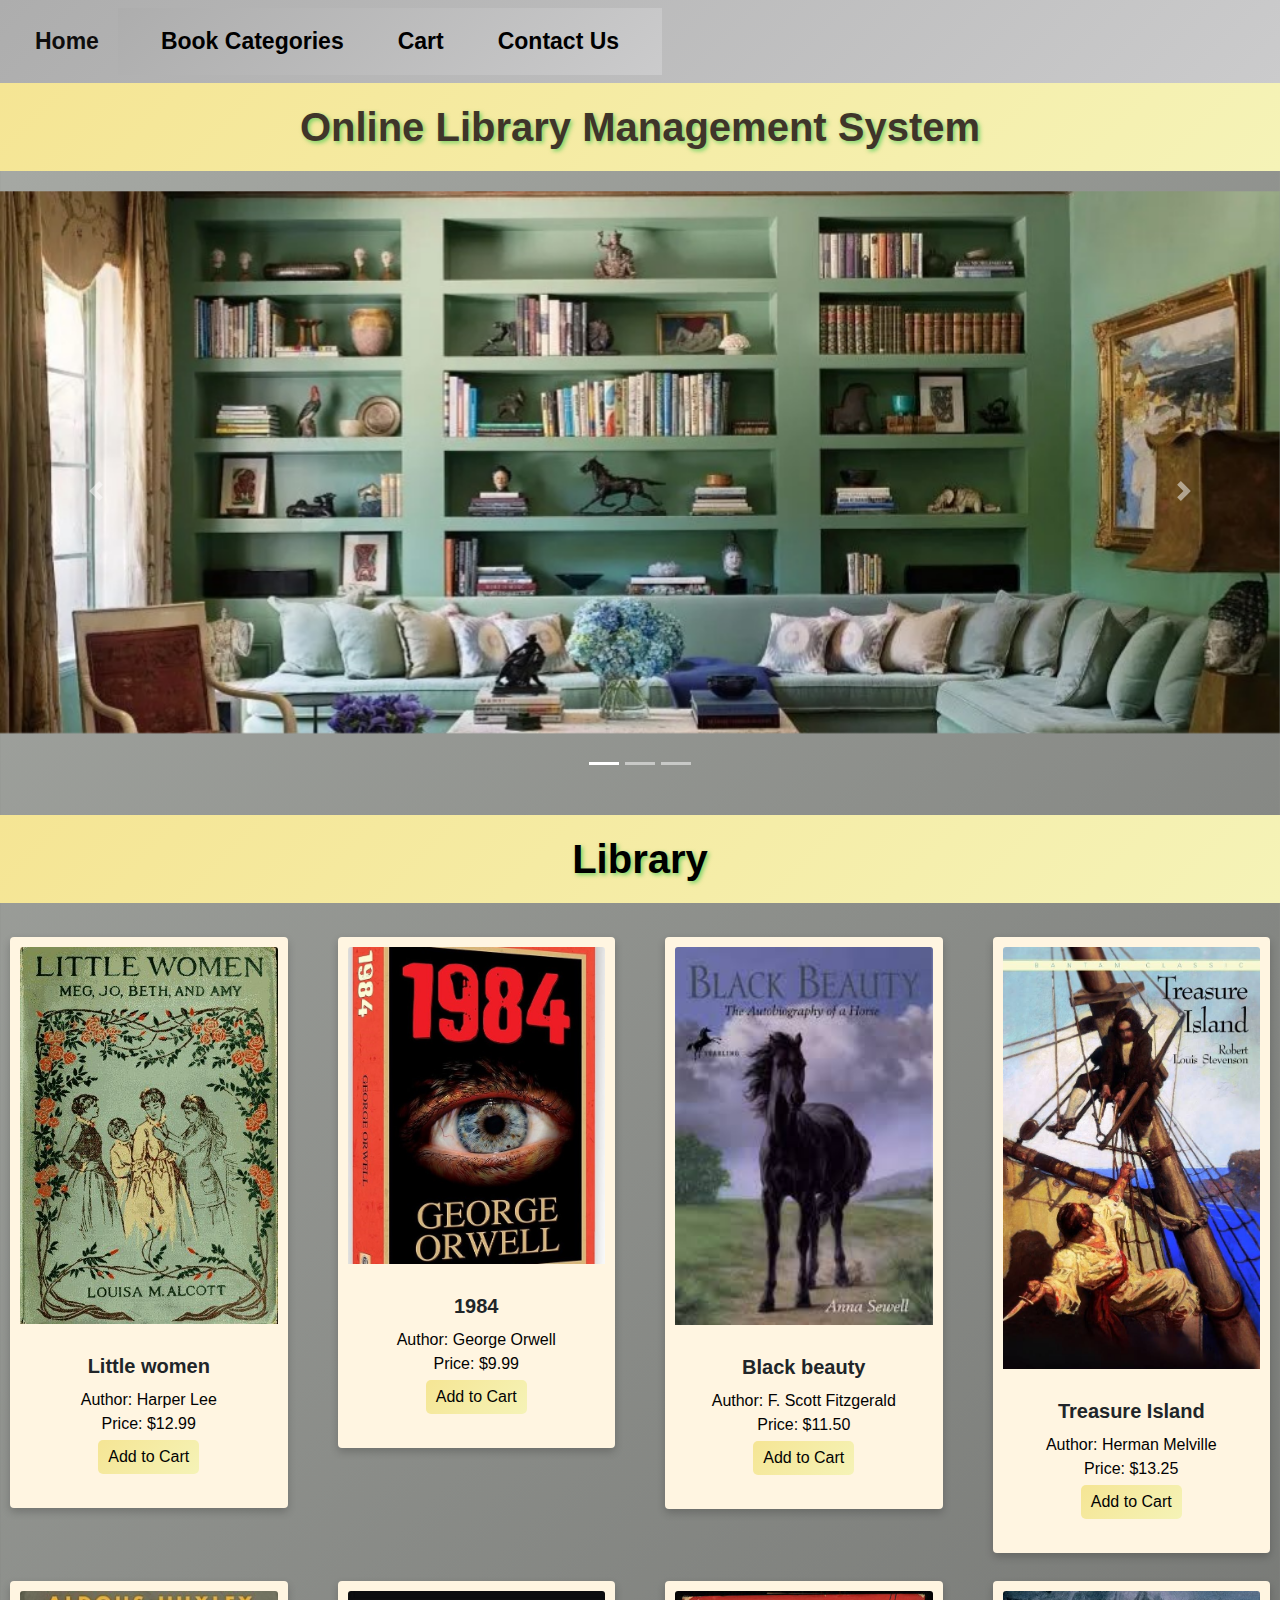
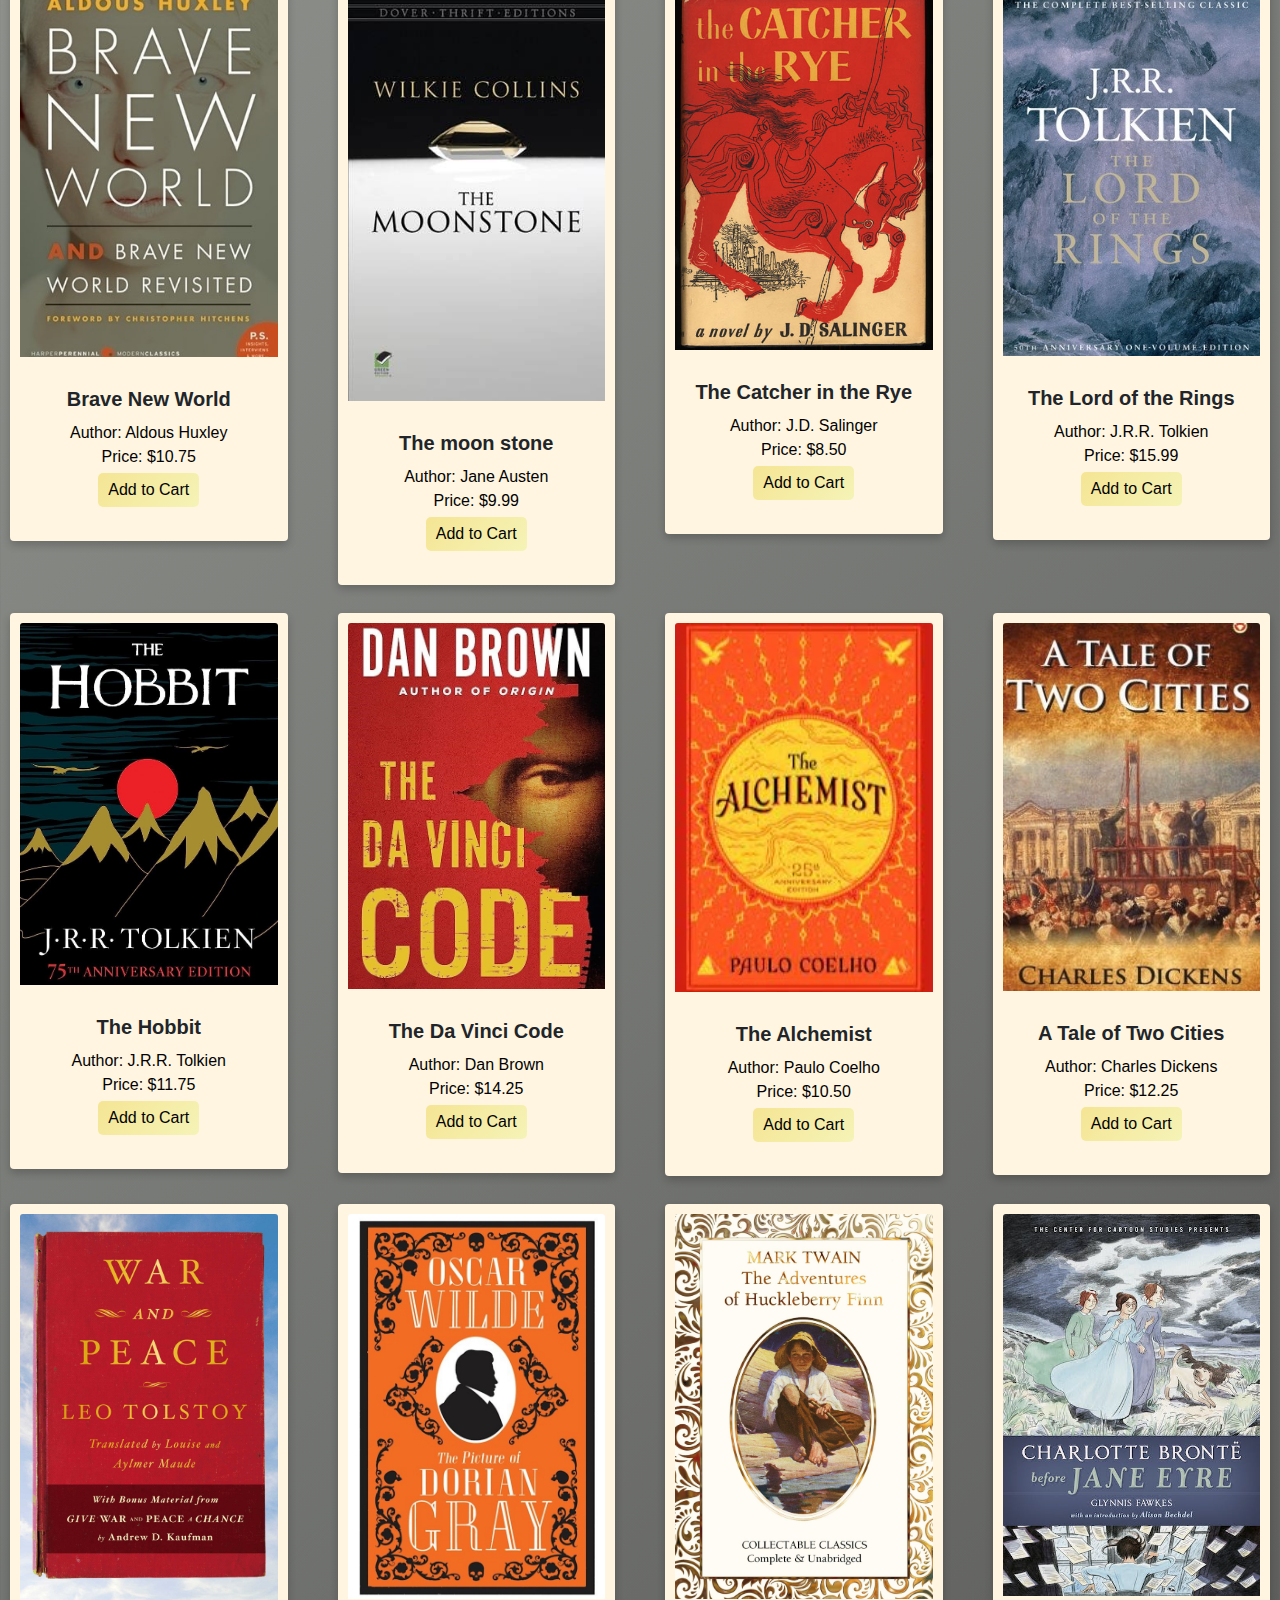
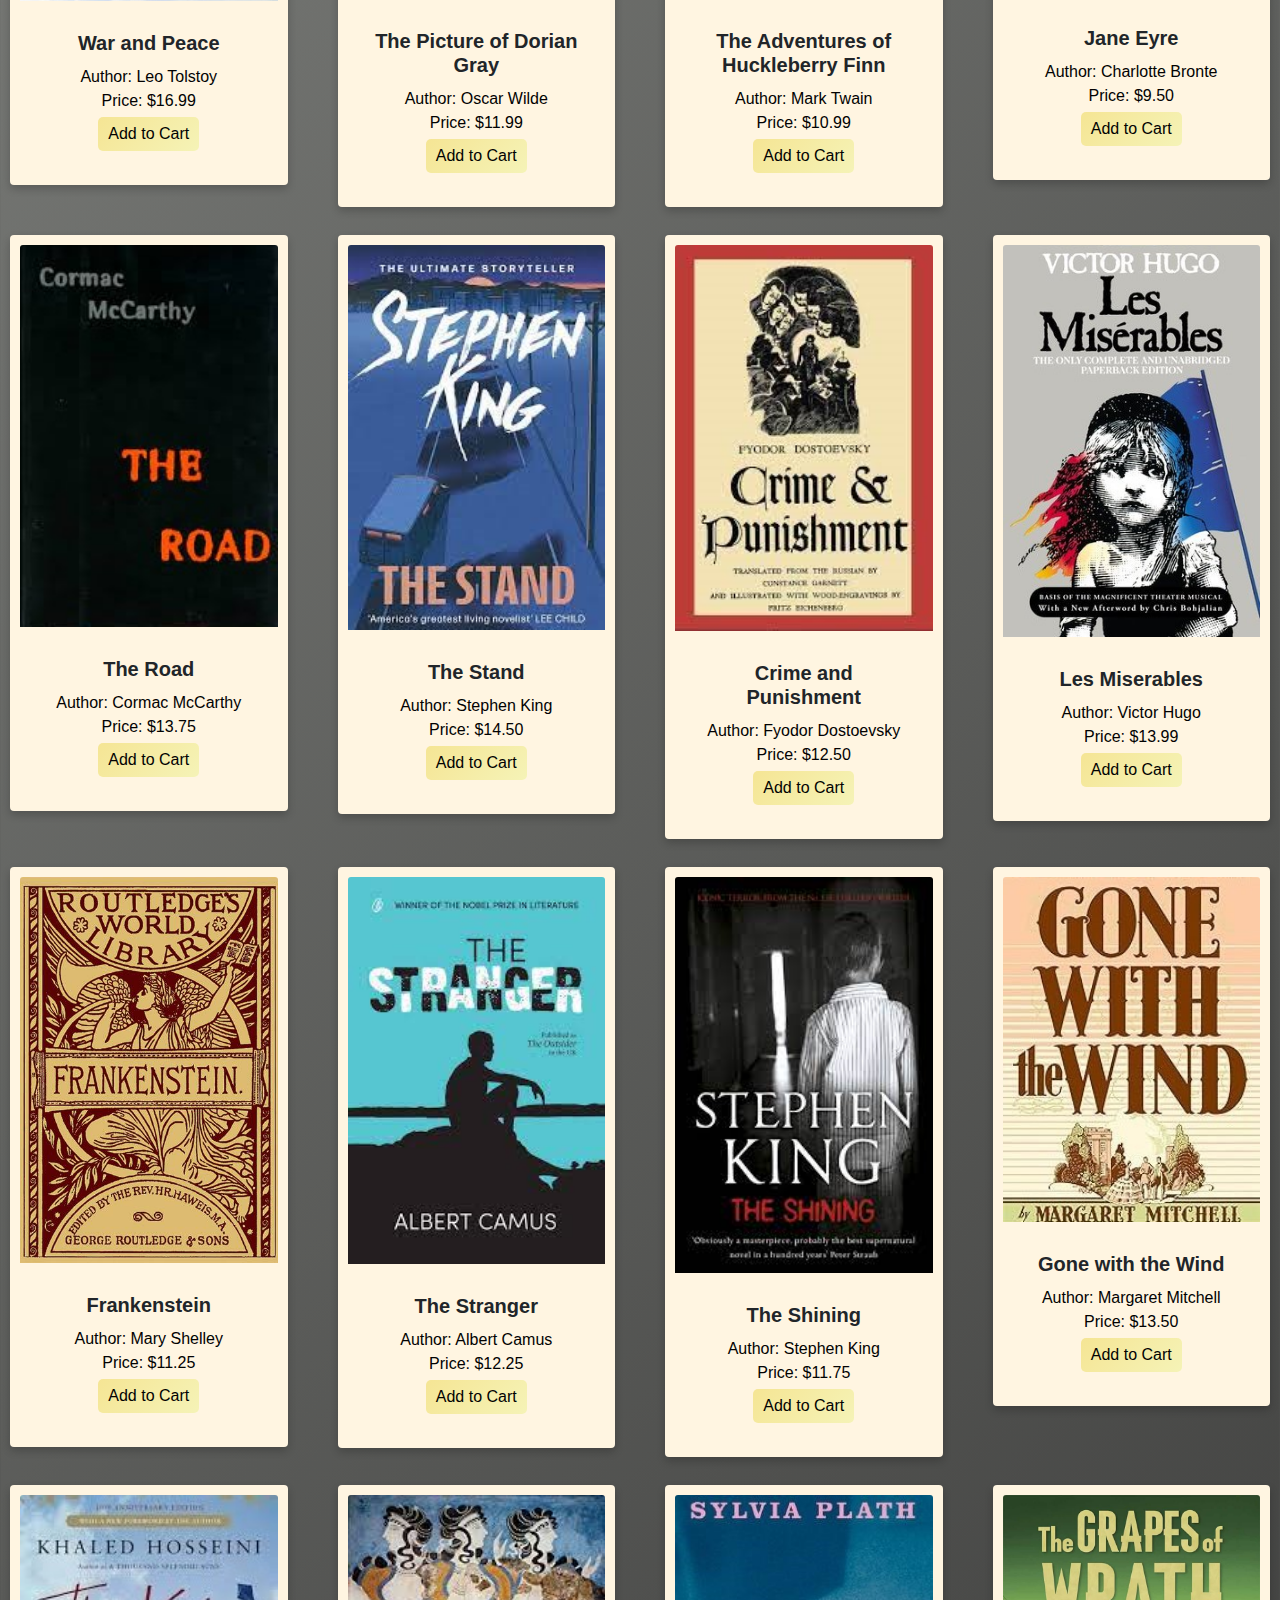
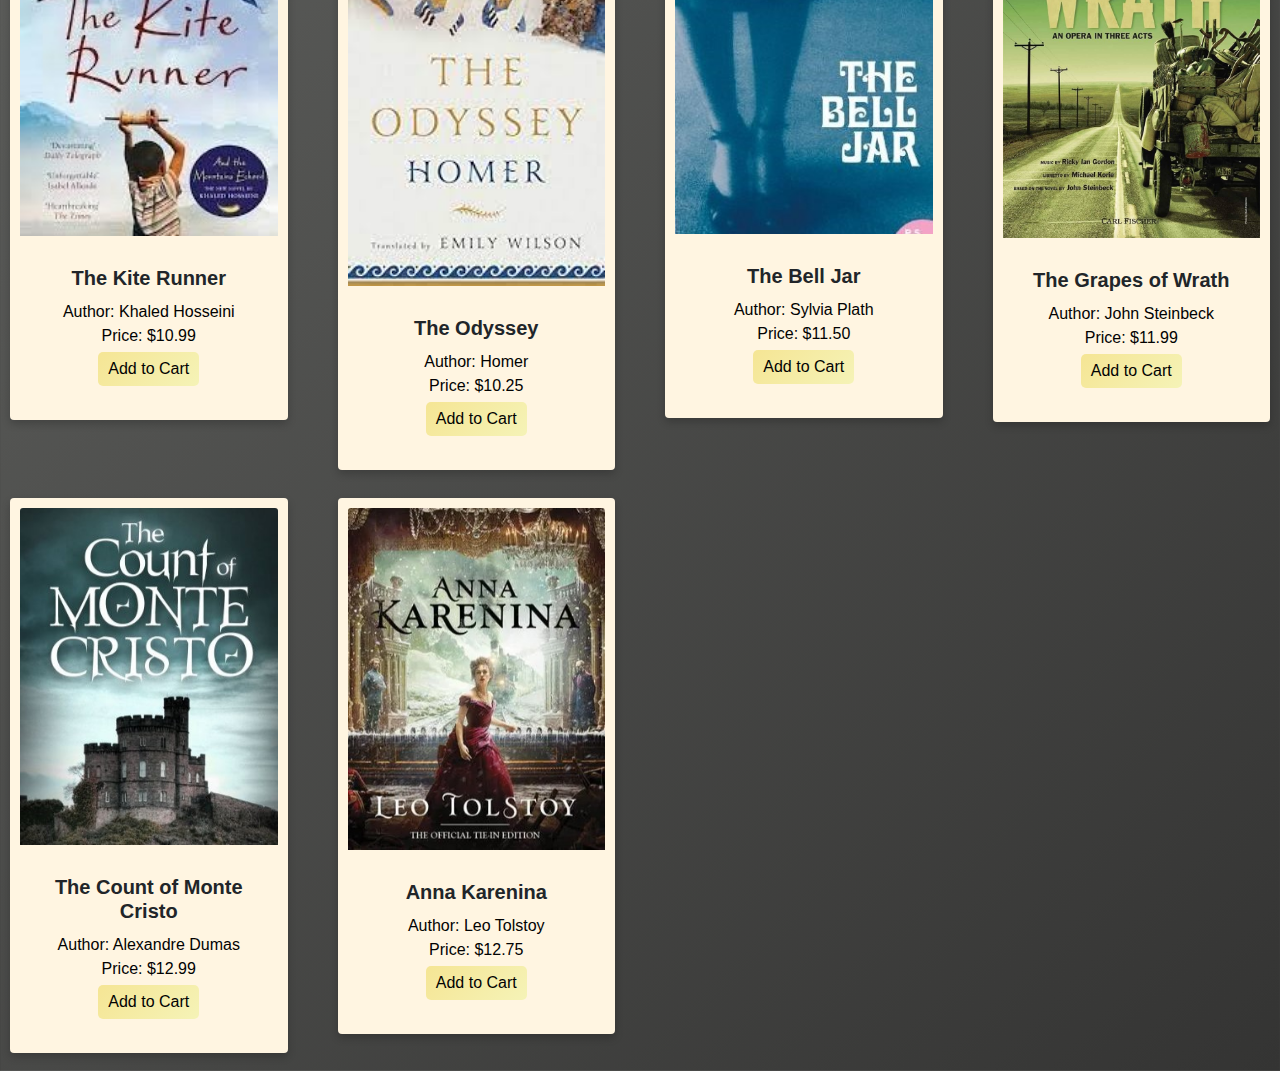
<file: index.html>
<!DOCTYPE html>
<html lang="en">

<head>
    <meta charset="UTF-8">
    <meta name="viewport" content="width=device-width, initial-scale=1.0">
    <title>Online Library Management System</title>
    <link rel="stylesheet" href="https://stackpath.bootstrapcdn.com/bootstrap/4.5.2/css/bootstrap.min.css">
    <link rel="stylesheet" href="styles.css">

    <script src="https://code.jquery.com/jquery-3.5.1.slim.min.js"></script>
    <script src="https://cdn.jsdelivr.net/npm/@popperjs/core@2.9.3/dist/umd/popper.min.js"></script>
    <script src="https://stackpath.bootstrapcdn.com/bootstrap/4.5.2/js/bootstrap.min.js"></script>
</head>

<body>
    <style>
        @media (max-width: 768px) {
            .navbar {
                justify-content: flex-end;
            }
        }
    </style>

    <!-- Navigation Bar -->
    <nav class="navbar navbar-expand-lg navbar-light bg-light">
        <a class="navbar-brand" href="#">Home</a>
        <button class="navbar-toggler" type="button" data-toggle="collapse" data-target="#navbarNav"
            aria-controls="navbarNav" aria-expanded="false" aria-label="Toggle navigation">
            <span class="navbar-toggler-icon"></span>
        </button>
        <div class="collapse navbar-collapse" id="navbarNav">
            <nav class="navbar navbar-expand-lg navbar-light bg-light">
                <ul class="navbar-nav">
                    <li class="nav-item">
                        <a class="nav-link" href="categories.html">Book Categories</a>
                    </li>
                    <li class="nav-item">
                        <a class="nav-link" href="cart.html">Cart</a>
                    </li>
                    <li class="nav-item">
                        <a class="nav-link" href="contact.html">Contact Us</a>
                    </li>
                </ul>
            </nav>
        </div>
    </nav>

    <div id="title-overlay">
        <h2 style="color:rgb(63, 53, 42);">Online Library Management System</h2>
    </div>

    <!-- Image Slideshow -->
    <div id="image-slideshow" class="carousel slide" data-ride="carousel">
        <ol class="carousel-indicators">
            <li data-target="#image-slideshow" data-slide-to="0" class="active"></li>
            <li data-target="#image-slideshow" data-slide-to="1"></li>
            <li data-target="#image-slideshow" data-slide-to="2"></li>
        </ol>
        <div class="carousel-inner">
            <div class="carousel-item active">
                <img src="images/back00.jpg" class="d-block w-100" alt="Slide 1">
            </div>
            <div class="carousel-item">
                <img src="images/backg02.jpg"   class="d-block w-100" alt="Slide 2">
            </div>
            <div class="carousel-item">
                <img src="images/backg03.jpg"  class="d-block w-100" alt="Slide 2">
            </div>
        </div>
        <a class="carousel-control-prev" href="C:\Users\Admin\Desktop\Assi\images#image-slideshow" role="button" data-slide="prev">
            <span class="carousel-control-prev-icon" aria-hidden="true"></span>
            <span class="sr-only">Previous</span>
        </a>
        <a class="carousel-control-next" href="#image-slideshow" role="button" data-slide="next">
            <span class="carousel-control-next-icon" ariahidden="true"></span>
            <span class="sr-only">Next</span>
        </a>
    </div>
    <br>
    <div id="title-overlay">
        <h2 style="color: black;">Library</h2>
    </div>
    <br>
    <div id="book-container" class="row"></div>

    <script>
        // Function to fetch and display books
        async function displayBooks() {
            try {
                const response = await fetch('book.json'); // Assuming 'books.json' is in the same directory
                const data = await response.json();

                const bookContainer = document.getElementById('book-container');

                // Iterate through the book data
                data.forEach((book) => {
                    const bookCard = document.createElement('div');
                    bookCard.classList.add('col-md-3', 'mb-2');
                    bookCard.innerHTML = `
          <div class="card">
            <img src="${book.cover_image}" class="card-img-top" alt="${book.title}" style="max-height: 500px; object-fit: cover;">  
            <div class="card-body">
              <h5 class="card-title">${book.title}</h5>
              <p class="card-text">Author: ${book.author}</p>
              <p class="card-text">Price: $${book.price.toFixed(2)}</p>
              <button class="btn btn-primary">Add to Cart</button>
            </div>
          </div>
        `;

                    // Append the book card to the container
                    bookContainer.appendChild(bookCard);
                });
            } catch (error) {
                console.error('Error loading books:', error);
            }
        }



        // Call the function to display books
        displayBooks();
    </script>

    <!-- Book Display Section -->
    <div class="container">
</file>
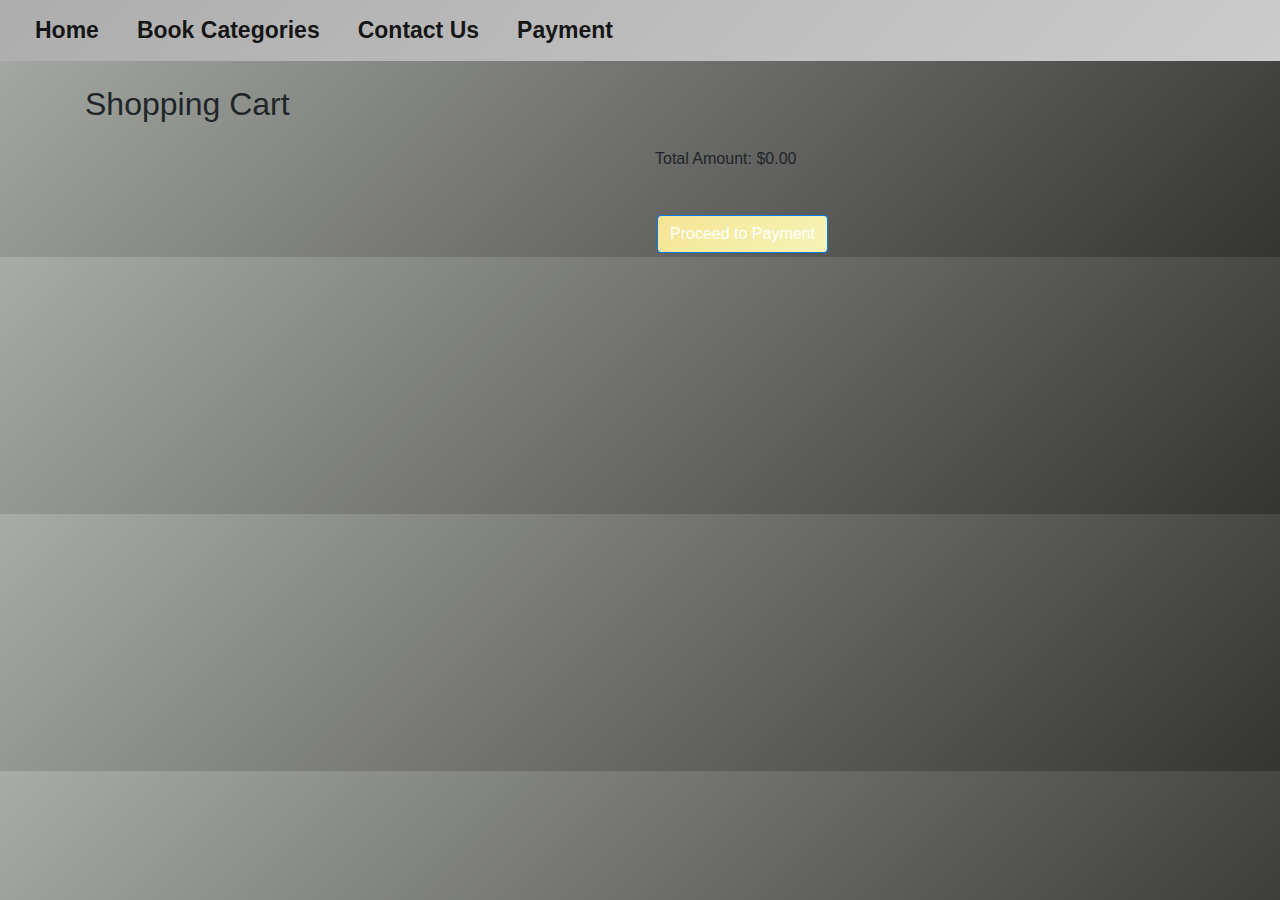
<file: cart.html>
<!DOCTYPE html>
<html lang="en">
<head>
  <meta charset="UTF-8">
  <meta name="viewport" content="width=device-width, initial-scale=1.0">
  <title>Cart</title>
  <link rel="stylesheet" href="styles.css">
  <link rel="stylesheet" href="https://stackpath.bootstrapcdn.com/bootstrap/4.5.2/css/bootstrap.min.css">
</head>
<body>
  <!-- Navigation bar -->
  <nav class="navbar navbar-expand-lg navbar-light bg-light">
    <a class="navbar-brand" href="index.html">Home</a>
    <a class="navbar-brand" href="categories.html">Book Categories</a>
    <a class="navbar-brand" href="contact.html">Contact Us</a>
    <a class="navbar-brand" href="payment.html">Payment</a>
  </nav>

  <!-- Cart content -->
  <div class="container mt-4">
    <h2>Shopping Cart</h2>
    <div id="cart-content">
      <!-- Cart items will be displayed here using JavaScript -->
    </div>
  </div>

  <!-- Total amount -->
  <div class="container mt-4">
    <div class="row">
      <div class="col-md-6 offset-md-6">
        <div id="total-amount">
          <!-- Total amount will be displayed here using JavaScript -->
        </div>
      </div>
    </div>
  </div>

  <!-- Proceed to Payment button -->
  <div class="container mt-4">
    <div class="row">
      <div class="col-md-6 offset-md-6">
        <button id="proceed-to-payment" class="btn btn-primary">Proceed to Payment</button>
      </div>
    </div>
  </div>

  <script>
    // Function to fetch and display cart items
    function displayCartItems() {
      const cartContent = document.getElementById('cart-content');
      cartContent.innerHTML = '';

      // Retrieve cart items from local storage
      const cartItems = JSON.parse(localStorage.getItem('cartItems')) || [];

      // Iterate through the cart items
      cartItems.forEach((cartItem) => {
        const cartItemCard = document.createElement('div');
        cartItemCard.classList.add('card', 'mb-2');
        cartItemCard.innerHTML = `
          <div class="card-body">
            <h5 class="card-title">${cartItem.title}</h5>
            <p class="card-text">Author: ${cartItem.author}</p>
            <p class="card-text">Price: $${cartItem.price.toFixed(2)}</p>
            <p class="card-text">Quantity: <input type="number" min="1" value="${cartItem.quantity}" onchange="updateQuantity('${cartItem.title}', this.value)"></p>
            <button class="btn btn-danger" onclick="removeItem('${cartItem.title}')">Remove</button>
          </div>
        `;
        cartContent.appendChild(cartItemCard);
      });

      updateTotalAmount(cartItems);
    }

    // Function to update the quantity of a cart item
    function updateQuantity(title, newQuantity) {
      // Retrieve cart items from local storage
      const cartItems = JSON.parse(localStorage.getItem('cartItems')) || [];

      // Find the cart item by title
      const cartItem = cartItems.find((item) => item.title === title);

      if (cartItem) {
        cartItem.quantity = parseInt(newQuantity, 10);
      }

      // Update the cart items in local storage
      localStorage.setItem('cartItems', JSON.stringify(cartItems));

      displayCartItems();
    }

    // Function to remove an item from the cart
    function removeItem(title) {
      // Retrieve cart items from local storage
      let cartItems = JSON.parse(localStorage.getItem('cartItems')) || [];

      // Filter out the item to be removed
      cartItems = cartItems.filter((item) => item.title !== title);

      // Update the cart items in local storage
      localStorage.setItem('cartItems', JSON.stringify(cartItems));

      displayCartItems();
    }

    // Function to calculate and display the total amount
    function updateTotalAmount(cartItems) {
      const totalAmount = document.getElementById('total-amount');
      const bookData = fetchBookData(); // Fetch pricing details from book.json
      const totalPrice = cartItems.reduce((total, item) => {
        // Find the price from bookData based on the book title
        const bookPrice = bookData.find((book) => book.title === item.title)?.price || 0;
        return total + bookPrice * item.quantity;
      }, 0);
      totalAmount.innerHTML = `<p>Total Amount: $${totalPrice.toFixed(2)}</p>`;
    }

    // Function to fetch pricing details from book.json
    function fetchBookData() {
      try {
        const response = fetch('book.json'); // Assuming 'book.json' is in the same directory
        const data = response.json();
        return data;
      } catch (error) {
        console.error('Error fetching book data:', error);
        return [];
      }
    }

    // Function to proceed to the payment page
    function proceedToPayment() {
      // Redirect to the Payment Page
      window.location.href = 'payment.html';
    }

    // Call the functions
    displayCartItems();

    // Add event listener for the "Proceed to Payment" button
    const proceedButton = document.getElementById('proceed-to-payment');
    proceedButton.addEventListener('click', proceedToPayment);
  </script>
</body>
</html>
</file>
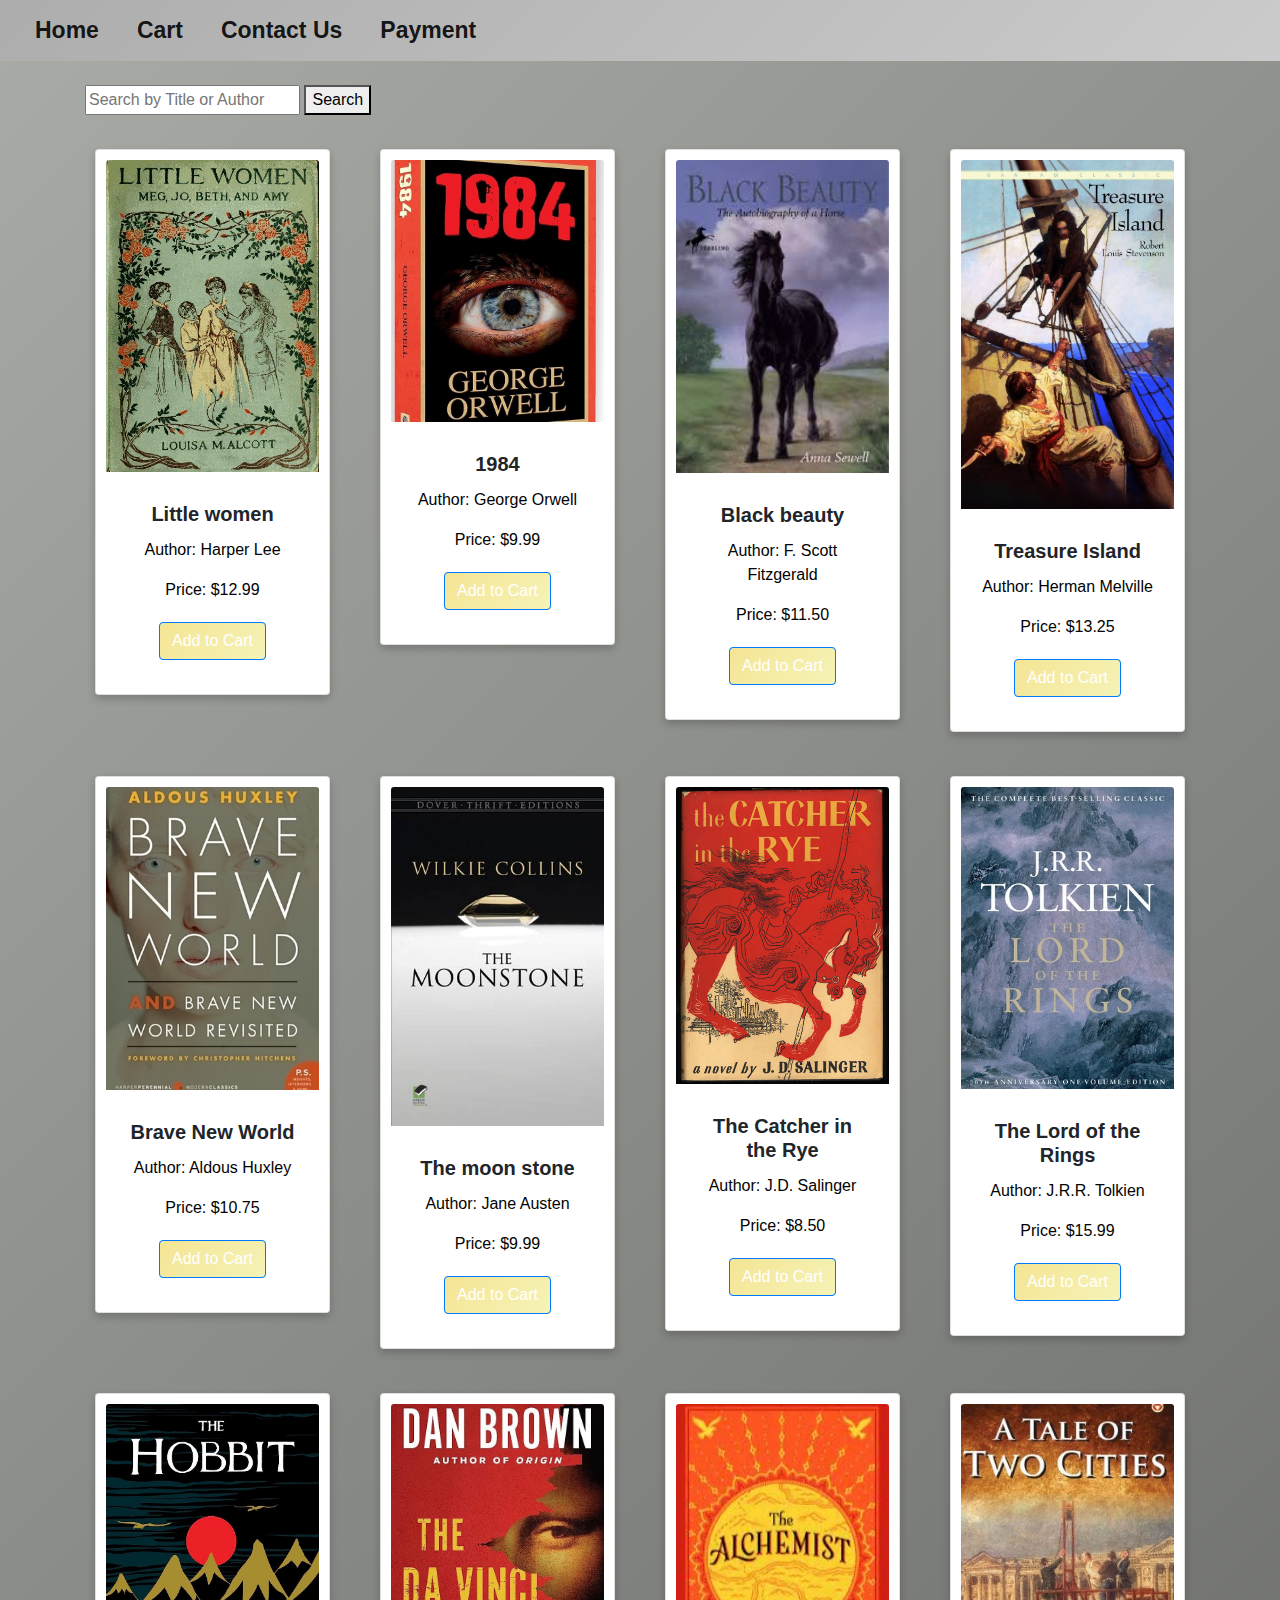
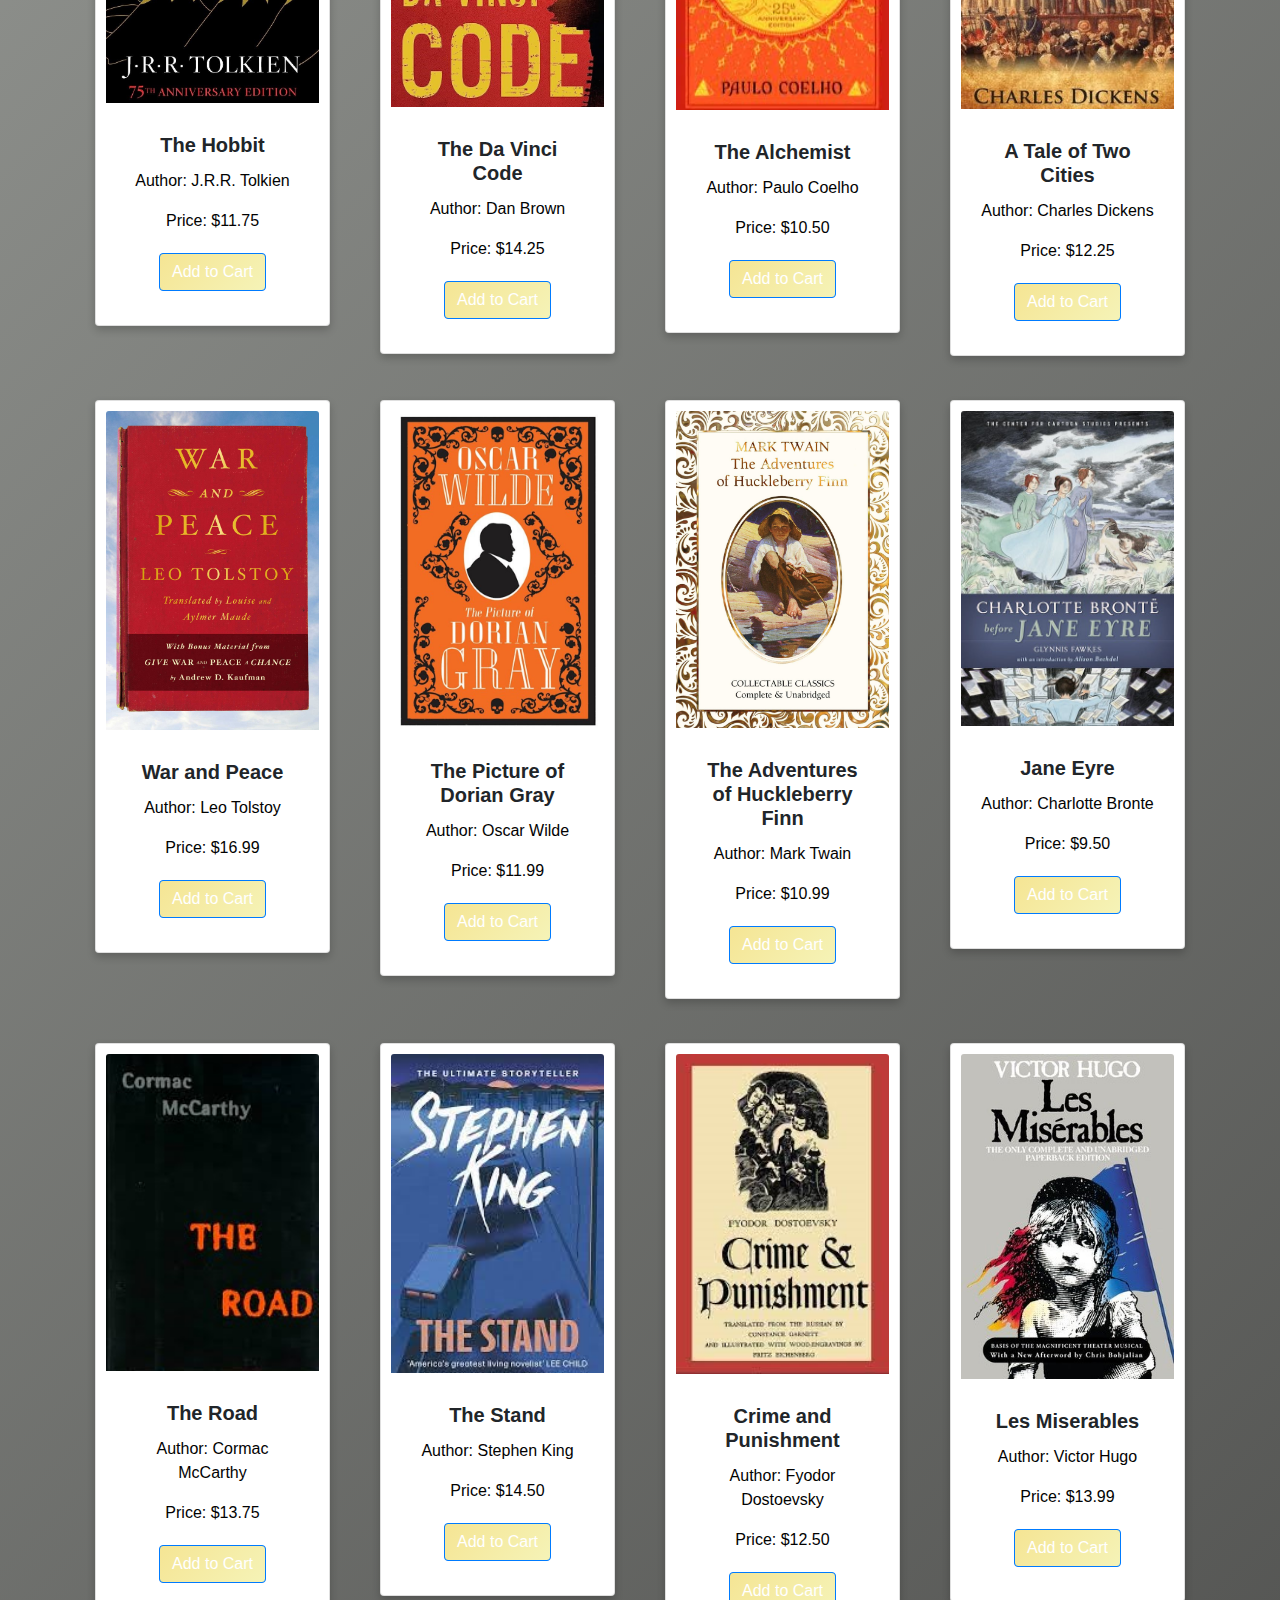
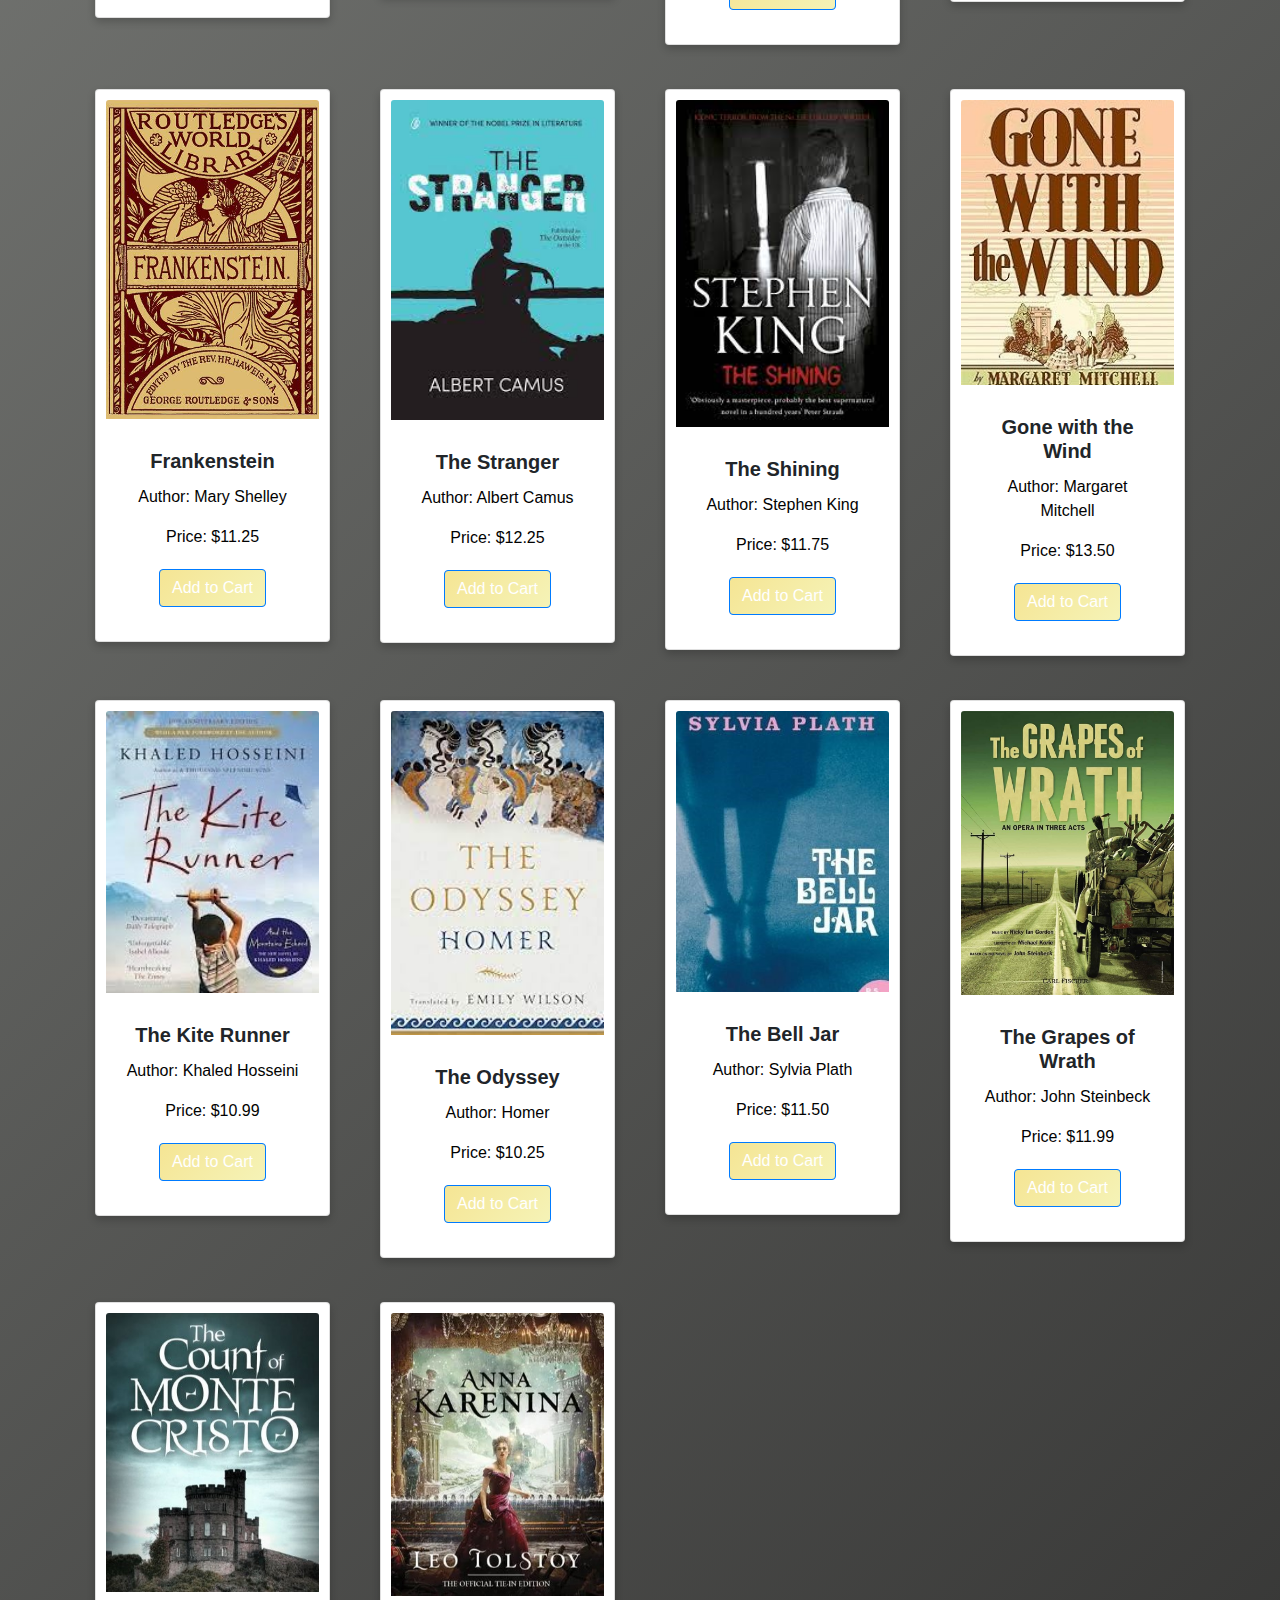
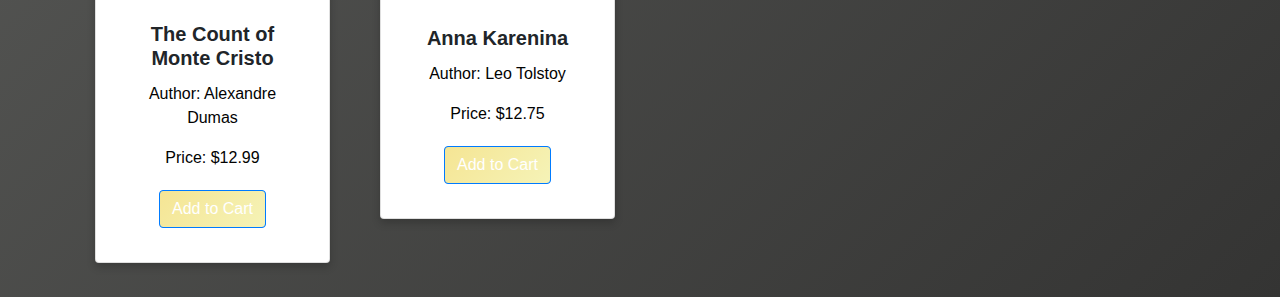
<file: categories.html>
<!DOCTYPE html>
<html lang="en">
<head>
  <meta charset="UTF-8">
  <meta name="viewport" content="width=device-width, initial-scale=1.0">
  <title>Book Categories</title>
  <link rel="stylesheet" href="styles.css">
  <link rel="stylesheet" href="https://stackpath.bootstrapcdn.com/bootstrap/4.5.2/css/bootstrap.min.css">
</head>
<body>
  <!-- Navigation bar -->
  <nav class="navbar navbar-expand-lg navbar-light bg-light">
    <a class="navbar-brand" href="index.html">Home</a>
    <a class="navbar-brand" href="cart.html">Cart</a>
    <a class="navbar-brand" href="contact.html">Contact Us</a>
    <a class="navbar-brand" href="payment.html">Payment</a>
  </nav>

  <!-- Filter options or search functionality -->
  <div class="container mt-4">
    <input type="text" id="search-input" placeholder="Search by Title or Author">
    <button id="search-button">Search</button>
  </div>

  <!-- Book list container -->
  <div class="container mt-4">
    <div class="row" id="book-row">
      <!-- Book cards will be dynamically added here -->
    </div>
  </div>

  <script>
    let data = []; // Variable to store book data

    // Function to fetch and display books
    async function displayBooks() {
      try {
        const response = await fetch('book.json'); 
        data = await response.json(); // Store book data in the data variable

        const bookRow = document.getElementById('book-row');

        // Iterate through the book data
        data.forEach((book) => {
          const bookCard = document.createElement('div');
          bookCard.classList.add('col-md-3', 'mb-4');
          bookCard.innerHTML = `
            <div class="card">
              <img src="${book.cover_image}" class="card-img-top" alt="${book.title}">
              <div class="card-body">
                <h5 class="card-title">${book.title}</h5>
                <p class="card-text">Author: ${book.author}</p>
                <p class="card-text">Price: $${book.price.toFixed(2)}</p>
                <button class="btn btn-primary" onclick="addToCart('${book.title}', '${book.author}', ${book.price})">Add to Cart</button>
              </div>
            </div>
          `;

          // Append the book card to the row
          bookRow.appendChild(bookCard);
        });
      } catch (error) {
        console.error('Error loading books:', error);
      }
    }

    // Function to add an item to the cart
    function addToCart(title, author, price) {
      const cartItem = {
        title: title,
        author: author,
        price: price,
        quantity: 1,
      };

      // Retrieve existing cart items from local storage or initialize an empty array
      let cartItems = JSON.parse(localStorage.getItem('cartItems')) || [];

      // Check if the item already exists in the cart
      const existingItem = cartItems.find((item) => item.title === title);

      if (existingItem) {
        existingItem.quantity += 1; // Increment the quantity
      } else {
        cartItems.push(cartItem); // Add the new item to the cart
      }

      // Update the cart items in local storage
      localStorage.setItem('cartItems', JSON.stringify(cartItems));

      // Alert the user that the item has been added to the cart (you can customize this)
      alert(`${title} has been added to the cart!`);

      // Note: The above code shows an alert message for adding items to the cart. You can customize this part or implement a more sophisticated cart management system as needed.
    }

    // Function to perform a search
    function performSearch() {
      const searchInput = document.getElementById('search-input');
      const searchTerm = searchInput.value.toLowerCase();

      const bookRow = document.getElementById('book-row');
      bookRow.innerHTML = ''; // Clear the existing book cards

      // Filter and display books that match the search term
      data.forEach((book) => {
        if (book.title.toLowerCase().includes(searchTerm) || book.author.toLowerCase().includes(searchTerm)) {
          const bookCard = document.createElement('div');
          bookCard.classList.add('col-md-3', 'mb-4');
          bookCard.innerHTML = `
            <div class="card">
              <img src="${book.cover_image}" class="card-img-top" alt="${book.title}">
              <div class="card-body">
                <h5 class="card-title">${book.title}</h5>
                <p class="card-text">Author: ${book.author}</p>
                <p class="card-text">Price: $${book.price.toFixed(2)}</p>
                <button class="btn btn-primary" onclick="addToCart('${book.title}', '${book.author}', ${book.price})">Add to Cart</button>
              </div>
            </div>
          `;

          // Append the matching book card to the row
          bookRow.appendChild(bookCard);
        }
      });
    }

    // Add a click event listener to the search button
    const searchButton = document.getElementById('search-button');
    searchButton.addEventListener('click', performSearch);

    // Call the function to display books after the page is fully loaded
    document.addEventListener('DOMContentLoaded', displayBooks);
  </script>
</body>
</html>
</file>
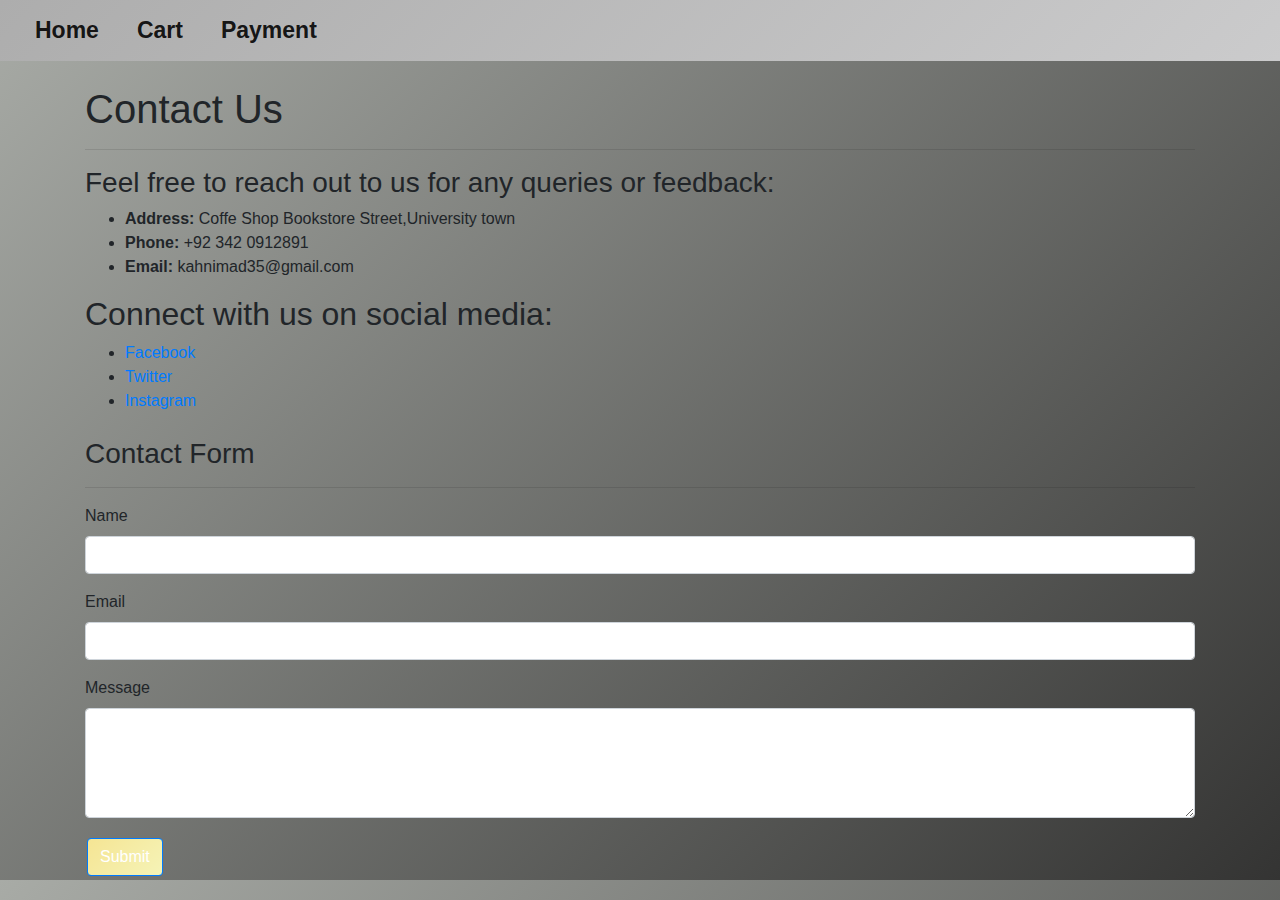
<file: contact.html>
<!DOCTYPE html>
<html lang="en">
<head>
  <meta charset="UTF-8">
  <meta name="viewport" content="width=device-width, initial-scale=1.0">
  <title>Contact Us</title>
  <link rel="stylesheet" href="styles.css">
  <link rel="stylesheet" href="https://stackpath.bootstrapcdn.com/bootstrap/4.5.2/css/bootstrap.min.css">
</head>
<body>
  <!-- Navigation bar -->
  <nav class="navbar navbar-expand-lg navbar-light bg-light">
    <a class="navbar-brand" href="index.html">Home</a>
    <a class="navbar-brand" href="cart.html">Cart</a>
    <a class="navbar-brand" href="payment.html">Payment</a>
  </nav>

  <!-- Contact Information -->
  <div class="container mt-4">
    <h1>Contact Us</h1>
    <hr>
    <h3>Feel free to reach out to us for any queries or feedback:</h3>
    <ul>
      <li><strong>Address:</strong> Coffe Shop Bookstore Street,University town</li>
      <li><strong>Phone:</strong> +92 342 0912891</li>
      <li><strong>Email:</strong> kahnimad35@gmail.com</li>
    </ul>
    <h2>Connect with us on social media:</h2>
    <ul>
      <li><a href="#">Facebook</a></li>
      <li><a href="#">Twitter</a></li>
      <li><a href="#">Instagram</a></li>
    </ul>
  </div>

  <!-- Contact Form -->
  <div class="container mt-4">
    <h3>Contact Form</h3>
    <hr>
    <form id="contact-form">
      <div class="form-group">
        <label for="name">Name</label>
        <input type="text" class="form-control" id="name" name="name" required>
      </div>
      <div class="form-group">
        <label for="email">Email</label>
        <input type="email" class="form-control" id="email" name="email" required>
      </div>
      <div class="form-group">
        <label for="message">Message</label>
        <textarea class="form-control" id="message" name="message" rows="4" required></textarea>
      </div>
      <button type="submit" class="btn btn-primary">Submit</button>
    </form>
  </div>

  <script>
    const contactForm = document.getElementById('contact-form');

    contactForm.addEventListener('submit', (e) => {
      e.preventDefault();

      alert('Message submitted. We will get back to you soon!');
      contactForm.reset();
    });
  </script>
</body>
</html>
</file>
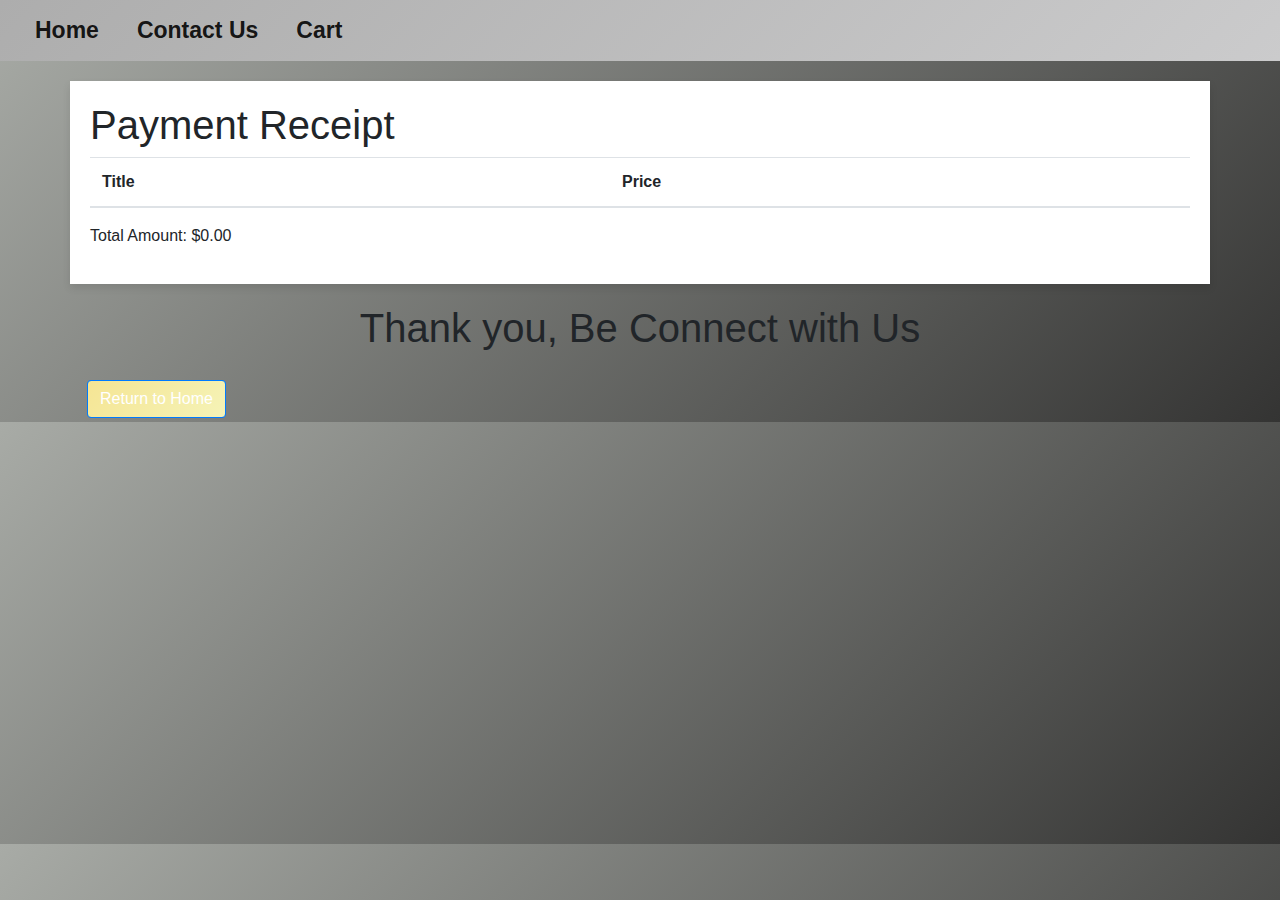
<file: payment.html>
<!DOCTYPE html>
<html lang="en">
<head>
  <meta charset="UTF-8">
  <meta name="viewport" content="width=device-width, initial-scale=1.0">
  <title>Payment Receipt</title>
  <link rel="stylesheet" href="styles.css">
  <link rel="stylesheet" href="https://stackpath.bootstrapcdn.com/bootstrap/4.5.2/css/bootstrap.min.css">
  <style>
   
    body {
      background-color: #fff;
    }

    .receipt-container {
      background-color: #fff; 
      padding: 20px;
      margin-top: 20px;
      box-shadow: 0 4px 8px rgba(0, 0, 0, 0.1);
    }

    #thank-you-message {
      text-align: center;
      margin-top: 20px;
    }

    hr {
      margin-top: 20px;
    }
  </style>
</head>
<body>
  <!-- Navigation bar -->
  <nav class="navbar navbar-expand-lg navbar-light bg-light">
    <a class="navbar-brand" href="index.html">Home</a>
    <a class="navbar-brand" href="contact.html">Contact Us</a>
    <a class="navbar-brand" href="cart.html">Cart</a>
  </nav>

  <!-- Receipt content -->
  <div class="container receipt-container">
    <h1>Payment Receipt</h1>
    
    <table class="table">
      <thead>
        <tr>
          <th>Title</th>
          <th>Price</th>
        </tr>
      </thead>
      <tbody id="receipt-table">
        <!-- Receipt items will be displayed here using JavaScript -->
      </tbody>
    </table>
    <div id="total-amount">
      <!-- Total amount will be displayed here using JavaScript -->
    </div>
  </div>

  <!-- Thank You Message -->
  <div id="thank-you-message">
    <h1>Thank you, Be Connect with Us</h1>
  </div>

  <!-- Return to Home page link -->
  <div class="container mt-4">
    <a class="btn btn-primary" href="index.html">Return to Home</a>
  </div>

  <script>
    // Function to fetch pricing details from book.json
    async function fetchBookData() {
      try {
        const response = await fetch('book.json'); // Assuming 'book.json' is in the same directory
        const data = await response.json();
        return data;
      } catch (error) {
        console.error('Error fetching book data:', error);
        return [];
      }
    }

    // Function to display the payment receipt
    async function displayPaymentReceipt() {
      const receiptTable = document.getElementById('receipt-table');
      receiptTable.innerHTML = '';

      const totalAmount = document.getElementById('total-amount');
      totalAmount.innerHTML = '';

      // Retrieve cart items from local storage
      const cartItems = JSON.parse(localStorage.getItem('cartItems')) || [];

      // Fetch pricing details from book.json
      const bookData = await fetchBookData();

      let totalPrice = 0;

      // Iterate through the cart items
      cartItems.forEach((cartItem) => {
        const book = bookData.find((item) => item.title === cartItem.title);
        if (book) {
          const row = document.createElement('tr');
          row.innerHTML = `
            <td>${book.title}</td>
            <td>$${book.price.toFixed(2)}</td>
          `;
          receiptTable.appendChild(row);

          totalPrice += book.price * cartItem.quantity;
        }
      });

      totalAmount.innerHTML = `<p>Total Amount: $${totalPrice.toFixed(2)}</p>`;
    }

    // Call the function to display the payment receipt after the page is fully loaded
    document.addEventListener('DOMContentLoaded', displayPaymentReceipt);
  </script>
</body>
</html>
</file>
<file: styles.css>
body, h1, h2, p {
  margin: 0;
  padding: 0;
}

body {
  background: linear-gradient(135deg, #a8aba6, #343433);
  font-family: Arial, sans-serif;
}

.navbar {
  display: flex;
  justify-content: center;
  align-items: center;
  background: linear-gradient(135deg, #adadad, rgb(203, 203, 204));
  text-align: center;
  font-weight: bold;
}
.navbar a {
  color: #fff;
  text-decoration: none;
  margin: 0 19px;
  font-size: 23px;
}
.navbar a:hover {
  color: #000000;
}

#title-overlay {
  text-align: center;
  background: linear-gradient(135deg, #f5e594, rgb(245, 243, 183));
  color: #fff;
  padding: 20px;
}
#title-overlay h2 {
  font-size: 40px;
  margin: 0;
  font-family: "Arial", sans-serif;
  font-weight: bold;
  background: transparent;
  text-shadow: 2px 2px 4px rgba(0, 190, 41, 0.5);
}

.carousel {
  margin-top: 20px;
}
.carousel .carousel-inner {
  height: 600px;
}
.carousel .carousel-inner .carousel-item img {
  -o-object-fit: contain;
     object-fit: contain;
  height: 100%;
  width: 100%;
}

.card {
  box-shadow: 0 4px 8px rgba(0, 0, 0, 0.2);
  border: none;
  text-align: center;
  background: #FFF5E1;
  margin: 10px;
  padding: 10px;
  transition: transform 0.2s;
}
.card:hover {
  transform: scale(1.05);
}
.card-title {
  font-weight: bold;
  font-size: 20px;
  margin: 10px 0;
}
.card-text {
  font-size: 16px;
  color: #020202;
  background: transparent;
}

.btn-primary {
  background: linear-gradient(135deg, #f5e594, rgb(245, 243, 183));
  border: none;
  border-radius: 5px;
  color: #020202;
  padding: 5px 10px;
  text-align: center;
  text-decoration: none;
  display: inline-block;
  font-size: 16px;
  margin: 4px 2px;
  cursor: pointer;
  transition: background 0.3s;
}
.btn-primary:hover {
  background: linear-gradient(135deg, #afb0ae, #e7e7e5);
}

.navbar .navbar-nav .nav-link {
  color: #000000;
}

.navbar .navbar-brand {
  color: #0e0d0d;
}

.navbar .navbar-nav .nav-item.active .nav-link {
  background: linear-gradient(135deg, #f57f17, #a94614);
  color: #fff;
}

.bold-line {
  border: none;
  border-top: 3px solid #000;
}/*# sourceMappingURL=styles.css.map */
</file>
